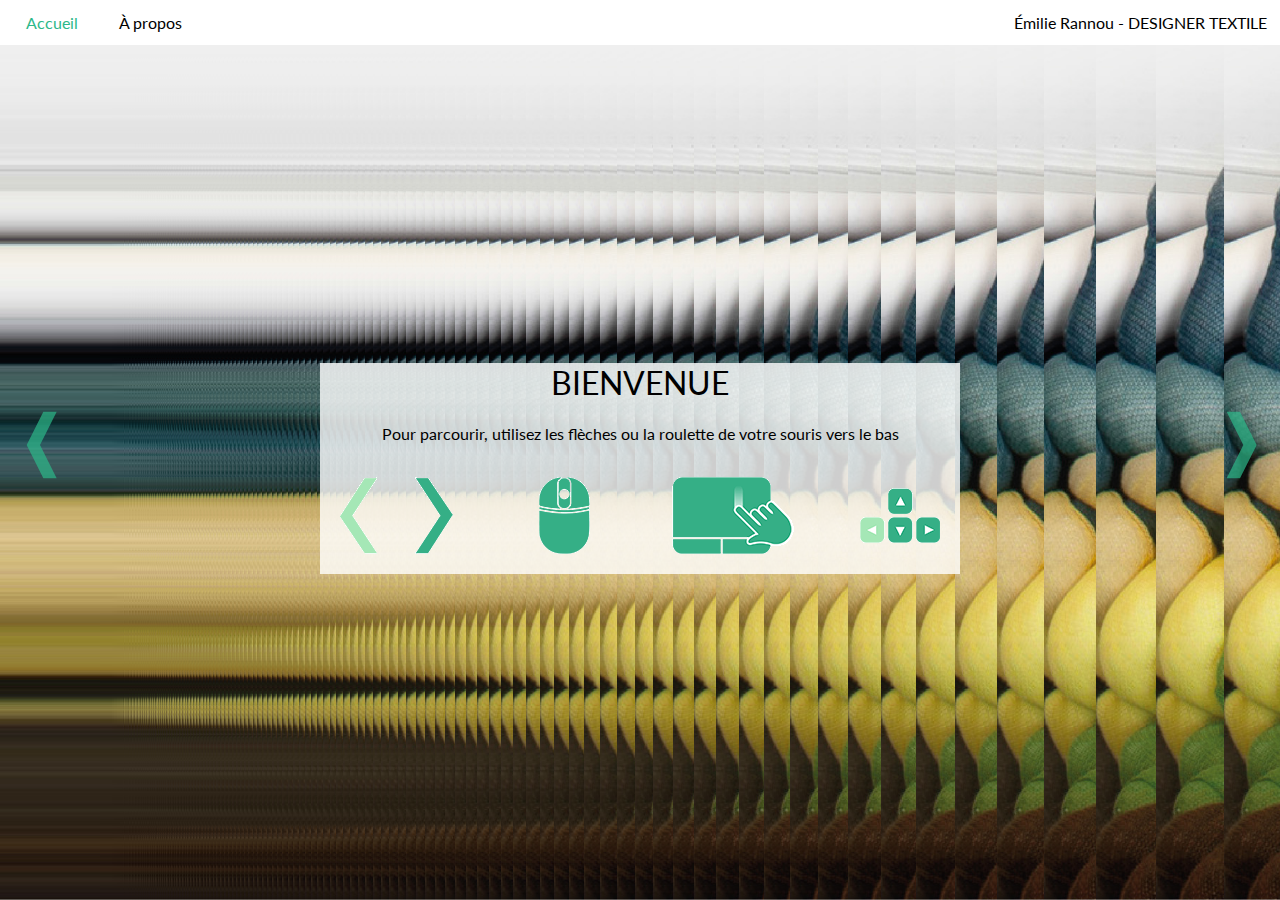
<file: index.html>
<!DOCTYPE html>
<html lang="fr" xmlns="http://www.w3.org/1999/xhtml">

<head>
    <meta http-equiv="Content-Type" content="text/html; charset=utf-8" />
    <title>Emilie Rannou, designer textile</title>
    <meta name="description"
        content="Découvrez le portfolio d'Émilie Rannou, designer textile, exploratrice de la matière, ayant un goût pour l’expérimentation constante, le travail de la couleur et la manipulation textile." />
    <meta name="keywords"
        content="emilie rannou design textile broderie motifs tissage book freelance Schiaparelli Lebuisson Ensaama Olivier de Serres lunéville infographie designer portfolio dentelle styliste ESAAT Jamain" />
    <meta name="Resource-type" content="Document" />
    <meta name="robots" content="noimageindex" />

    <meta name="viewport" content="width=device-width, initial-scale=1.0">
    <link rel="icon" href="favicon.ico" />
    <link rel="stylesheet" type="text/css" href="css/base.css" />
    <link rel="stylesheet" type="text/css" href="css/home.css" />
    <link rel="stylesheet" href="css/smallscreen.css" type="text/css" />

</head>

<body>

    <header>
        <nav>
            <ul>
                <li class="active">
                    <a href="#1">Accueil</a>
                </li>
                <li>
                    <a href="./about.html">À propos</a>
                </li>
                <li>
            </ul>
        </nav>
        <p class="name">Émilie Rannou - DESIGNER TEXTILE</p>
    </header>
    <div class="container">
        <div class="blocHorizontal welcome">

            <div id="welcome-container">
                <div class="welcome-content">
                    <h1>BIENVENUE</h1>
                    <p class="welcome-desktop">Pour parcourir, utilisez les flèches ou la roulette de votre souris vers
                        le bas</p>
                    <img class="welcome-desktop" src="img/navigation-help.gif" alt="Naviguez avec les flèches" />
                    <p class="welcome-mobile">Pour parcourir, passez en mode paysage et balayez vers la gauche</p>
                    <img class="welcome-mobile" src="img/navigation-help-mobile.gif" width="80"
                        alt="Naviguez vers la gauche" />
                </div>
            </div>
            <div id="1" class="slide jerky-init" data-image="couv2-line.jpg"></div>
            <div class="slide jerky" data-image="couv2.jpg" data-direction="increase" data-repeat="160">
            </div>
            <div id="home" class="slide"></div>

            <div id="parcourez" class="stop-gif slide text space-5">
                <h1 class="text-container">
                    <p class="caps">PARCOUREZ</p>
                    <p>les différentes facettes de mon travail</p>
                </h1>
            </div>

            <a href="./1-broder.html" id="broder" class="slide menu-slide space-2">
                <div>
                    <p>Brodé tel un</p>
                    <p class="caps">BIJOU</p>
                </div>
            </a>
            <a href="./2-construire.html" id="construire" class="slide menu-slide space-1">
                <div>
                    <p class="caps">CONSTRUIRE</p>
                    <p>du fil à la matière</p>
                </div>
            </a>
            <a href="./3-animer.html" id="animer" class="slide menu-slide space-1">
                <div>
                    <p class="caps">ANIMER</p>
                    <p>la surface</p>
                </div>
            </a>
            <a href="./4-composer.html" id="composer" class="slide menu-slide space-1">
                <div>
                    <p class="caps">COMPOSER</p>
                    <p>les couleurs et les motifs</p>
                </div>
            </a>
        </div>
    </div>

    <div id="chevron-left" class="chevron">
        <img src="img/chevron-left.svg" alt="Aller vers la gauche">
    </div>
    <div id="chevron-right" class="chevron">
        <img src="img/chevron-right.svg" alt="Aller vers la droite">
    </div>
    <script src="script.js"></script>
</body>

</html>
</file>
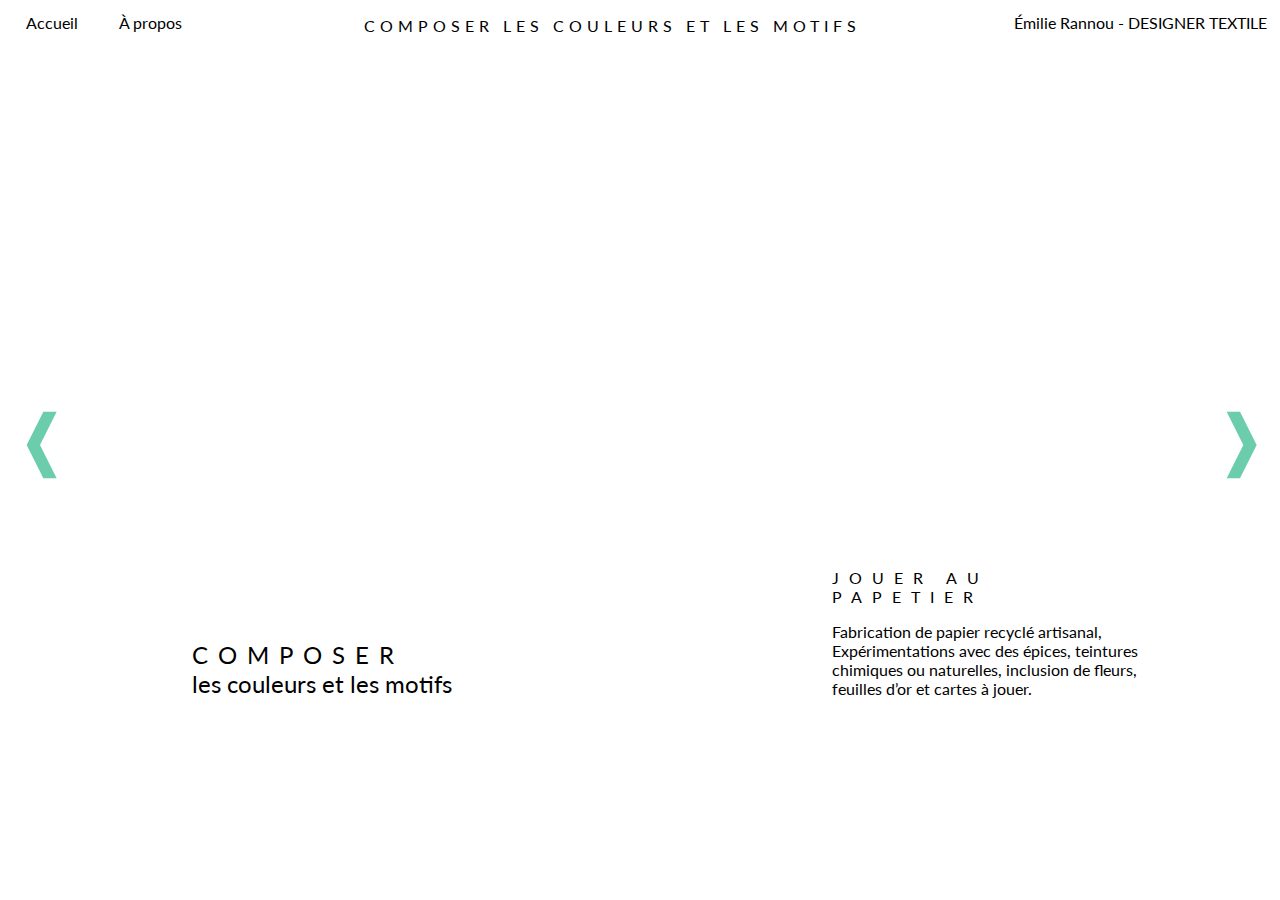
<file: 4-composer.html>
<!DOCTYPE html>
<html lang="fr" xmlns="http://www.w3.org/1999/xhtml">

<head>
    <meta http-equiv="Content-Type" content="text/html; charset=utf-8" />
    <title>Emilie Rannou, designer textile</title>
    <meta name="description" content="Découvrez le portfolio d'Émilie Rannou, infographe et papietière artisanale" />
    <meta name="keywords"
        content="emilie rannou design textile broderie motifs tissage Schiaparelli Lebuisson Ensaama Olivier de Serres lunéville infographie designer portfolio dentelle styliste ESAAT Jamain" />
    <meta name="Resource-type" content="Document" />
    <meta name="robots" content="noimageindex" />

    <meta name="viewport" content="width=device-width, initial-scale=1.0">
    <link rel="icon" href="favicon.ico" />
    <link rel="stylesheet" type="text/css" href="css/base.css" />
    <link rel="stylesheet" href="css/smallscreen.css" type="text/css" />

</head>

<body>
    <header>
        <nav>
            <ul>
                <li>
                    <a href="./index.html#home">Accueil</a>
                </li>
                <li>
                    <a href="./about.html">À propos</a>
                </li>
                <li>
            </ul>
        </nav>
        <p class="title-caps">COMPOSER LES COULEURS ET LES MOTIFS</p>
        <p class="name">Émilie Rannou - DESIGNER TEXTILE</p>
    </header>
    <div class="container">
        <div class="blocHorizontal">
            <div class="slide text space-3">
                <h1 class="text-container">
                    <p class="caps">COMPOSER</p>
                    <p>les couleurs et les motifs</p>
                </h1>
            </div>

            <div class="slide text space-5">
                <div class="text-container">
                    <h2 class="caps">JOUER AU PAPETIER</h2>
                    <p>Fabrication de papier recyclé artisanal,
                        Expérimentations avec des épices,
                        teintures chimiques ou naturelles,
                        inclusion de fleurs, feuilles d’or et
                        cartes à jouer.</p>
                </div>
            </div>
            <div class="stop-gif slide img space-5"><img alt="Jouer au papetier"
                    src="img/page-4-composer/01_emilie_rannou_composer.jpg" />
            </div>
            <div class="slide img space-1"><img alt="Jouer au papetier"
                    src="img/page-4-composer/02_emilie_rannou_composer.jpg" /></div>
            <div class="slide img space-1"><img alt="Jouer au papetier"
                    src="img/page-4-composer/03_emilie_rannou_composer.jpg" /></div>
            <div class="slide img space-1"><img alt="Jouer au papetier"
                    src="img/page-4-composer/04_emilie_rannou_composer.jpg" /></div>
            <div class="slide img space-1"><img alt="Jouer au papetier"
                    src="img/page-4-composer/05_emilie_rannou_composer.jpg" /></div>
            <div class="slide img space-1"><img alt="Jouer au papetier"
                    src="img/page-4-composer/06_emilie_rannou_composer.jpg" /></div>

            <div class="slide text space-10">
                <div class="text-container">
                    <h2 class="caps">DESSOUS DESSUS</h2>
                    <p>Recherches de motifs avec une forme
                        de slip comme module, caché dans des
                        imprimés communs : le vichy, le tartan,
                        le camouflage</p>
                </div>
            </div>
            <div class="slide img space-2 size-4"><img alt="Dessous dessus"
                    src="img/page-4-composer/07_emilie_rannou_composer.jpg" />
            </div>
            <div class="slide img space-2 size-3"><img alt="Dessous dessus"
                    src="img/page-4-composer/08_emilie_rannou_composer.jpg" />
            </div>
            <div class="slide img space-2 size-2"><img alt="Dessous dessus"
                    src="img/page-4-composer/09_emilie_rannou_composer.jpg" />
            </div>
            <div class="slide img space-2"><img alt="Dessous dessus"
                    src="img/page-4-composer/10_emilie_rannou_composer.jpg" />
            </div>

            <div class="slide text space-10">
                <div class="text-container">
                    <h2 class="caps">LIGNES VARIÉES</h2>
                    <p>Ensemble de recherches graphiques,
                        sous forme de dessins à la main ou
                        numérique, destinés à l’impression en
                        sérigraphie ou motifs jacquard</p>
                </div>
            </div>

            <div class="slide img space-2 size-4"><img alt="Lignes variées"
                    src="img/page-4-composer/11_emilie_rannou_composer.jpg" />
            </div>
            <div class="slide img space-2 size-3"><img alt="Lignes variées"
                    src="img/page-4-composer/12_emilie_rannou_composer.jpg" />
            </div>
            <div class="slide img space-2 size-2"><img alt="Lignes variées"
                    src="img/page-4-composer/13_emilie_rannou_composer.jpg" />
            </div>
            <div class="slide img space-2 size-1"><img alt="Lignes variées"
                    src="img/page-4-composer/14_emilie_rannou_composer.jpg" />
            </div>
            <div class="slide img space-2 size-1"><img alt="Lignes variées"
                    src="img/page-4-composer/15_emilie_rannou_composer.jpg" />
            </div>
            <div class="slide img space-2 size-2"><img alt="Lignes variées"
                    src="img/page-4-composer/16_emilie_rannou_composer.jpg" />
            </div>
            <div class="slide img space-2 size-3"><img alt="Lignes variées"
                    src="img/page-4-composer/17_emilie_rannou_composer.jpg" />
            </div>

            <div class="slide text space-10">
                <div class="text-container">
                    <h2 class="caps">GLITCH</h2>
                    <p>Expérimentations colorées sur le
                        glissement, afin de traduire en
                        peinture les effets des accidents d'images
                        numériques.</p>
                </div>
            </div>
            <div class="slide img space-2"><img alt="Glitch" src="img/page-4-composer/18_emilie_rannou_composer.jpg" />
            </div>
            <div class="slide img space-2"><img alt="Glitch" src="img/page-4-composer/19_emilie_rannou_composer.jpg" />
            </div>
            <div class="slide img space-2"><img alt="Glitch" src="img/page-4-composer/20_emilie_rannou_composer.jpg" />
            </div>

            <div class="slide jerky" data-image="page-4-composer/20_emilie_rannou_composer.jpg"
                data-direction="decrease" data-repeat="10" data-size="small">
            </div>
            <a href="./index.html#parcourez" class="slide menu-slide next space-1">
                <div>
                    <p class="caps">RETOUR À L'ACCUEIL</p>
                </div>
            </a>
        </div>
    </div>
    <div id="chevron-left" class="chevron">
        <img src="img/chevron-left.svg" alt="Aller vers la gauche">
    </div>
    <div id="chevron-right" class="chevron">
        <img src="img/chevron-right.svg" alt="Aller vers la droite">
    </div>
    <script src="script.js"></script>
</body>

</html>
</file>
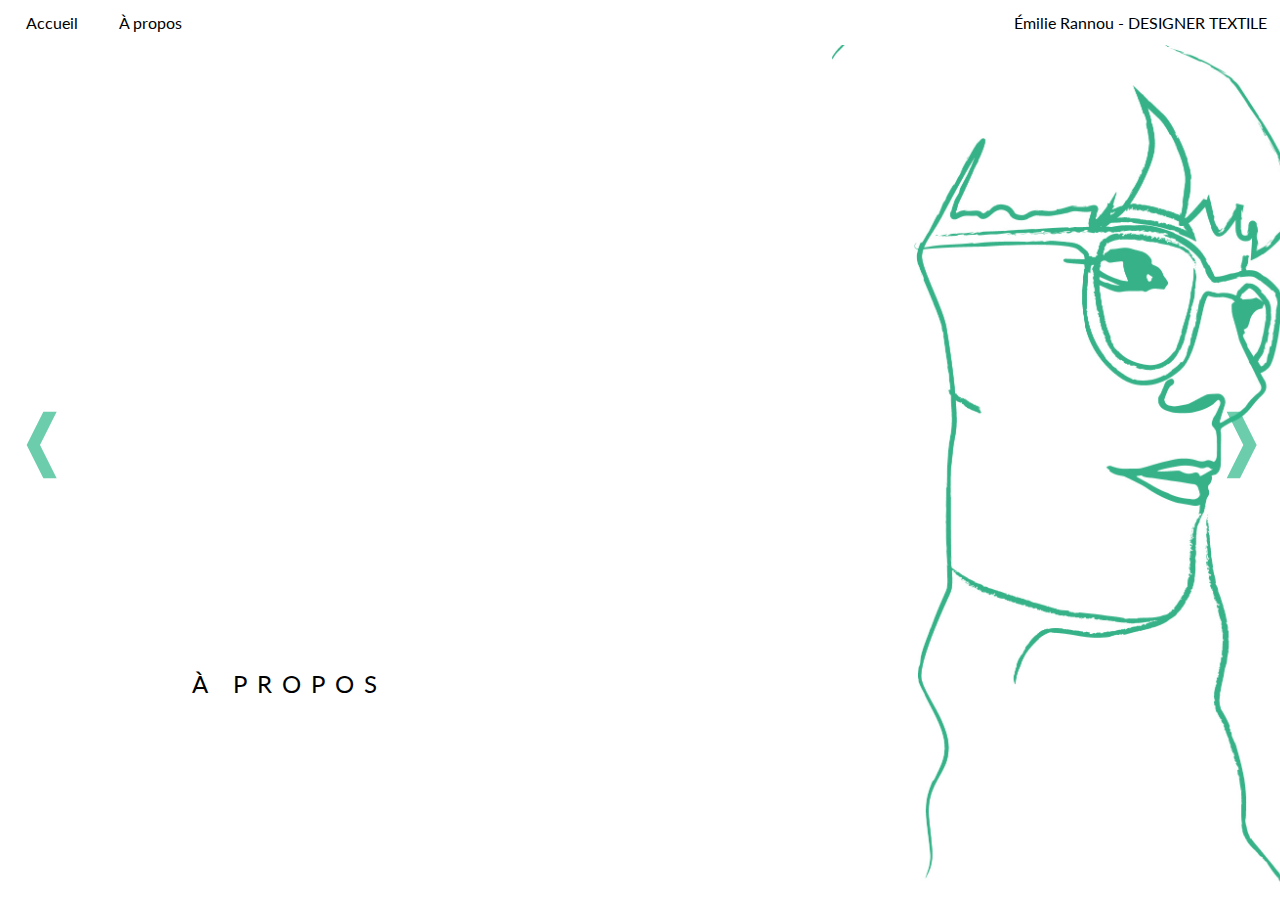
<file: about.html>
<!DOCTYPE html>
<html lang="fr" xmlns="http://www.w3.org/1999/xhtml">

<head>
    <meta http-equiv="Content-Type" content="text/html; charset=utf-8" />
    <title>Emilie Rannou, designer textile</title>
    <meta name="description" content="Découvrez le portfolio d'Émilie Rannou" />
    <meta name="keywords"
        content="emilie rannou design textile broderie motifs tissage Schiaparelli Lebuisson Ensaama Olivier de Serres lunéville infographie designer portfolio dentelle styliste ESAAT Jamain" />
    <meta name="Resource-type" content="Document" />
    <meta name="robots" content="noimageindex" />

    <meta name="viewport" content="width=device-width, initial-scale=1.0">
    <link rel="icon" href="favicon.ico" />
    <link rel="stylesheet" type="text/css" href="css/base.css" />
    <link rel="stylesheet" type="text/css" href="css/about.css" />
    <link rel="stylesheet" href="css/smallscreen.css" type="text/css" />

</head>

<body>
    <header>
        <nav>
            <ul>
                <li>
                    <a href="./index.html#home">Accueil</a>
                </li>
                <li>
                    <a href="./about.html">À propos</a>
                </li>
                <li>
            </ul>
        </nav>
        <p class="name">Émilie Rannou - DESIGNER TEXTILE</p>
    </header>
    <div class="container">
        <div class="blocHorizontal">
            <div class="slide text space-3">
                <h1 class="text-container">
                    <p class="caps">À PROPOS</p>
                </h1>
            </div>
            <div class="stop-gif slide img space-5 framed"><img alt="Emilie Rannou"
                    src="img/portrait_emilie_rannou.jpg" /></div>

            <div class="slide text text-large space-2">
                <div class="text-container">
                    <p>Je suis une designer textile, une
                        exploratrice de la matière, en recherche
                        constante. Mon parcours d’études m’a
                        d’abord emmenée vers un Diplôme des
                        Métiers d’Art spécialité broderie à l’école
                        Gilles Jamain de Rochefort. À présent, la
                        broderie est un savoir faire au centre de
                        mes pratiques textiles.</p>
                    <p>J’ai ensuite élargi mon champs de
                        compétence en BTS Design textile à
                        l’ENSAAMA Olivier de Serres à Paris.</p>
                    <p>Je me suis découvert un goût pour
                        l’expérimentation, le travail de la couleur et
                        la manipulation textile.</p>
                </div>
            </div>
            <div class="slide text text-large space-2">
                <div class="text-container">
                    <p>Enfin, un Diplôme Supérieur d’Arts
                        Appliqués option Design Textile
                        (niveau Master 1) vient renforcer ma
                        formation, mettant mes compétences
                        et connaissances à l’épreuve de
                        l’exercice d’un mémoire et d’un projet
                        de recherche singulier. Cette approche
                        plus artistique et conceptuelle m’a
                        permis d’identifier et de consolider les
                        questionnements qui animent l’ensemble de
                        mes travaux aussi bien en tant que
                        réalisatrice que conceptrice textile.</p>
                </div>
            </div>
            <div class="slide text space-5 contact-container">
                <div class="text-container">
                    <strong class="contact">Contact : contact@emilierannou.fr</strong>
                    <div class="links">
                        <a href="CV_Emilie_Rannou_designer_textile_2020.pdf" target="_blank">
                            <div class="tile">
                                <p class="small">Découvrez mon</p>
                                <strong>CV</strong>
                            </div>
                        </a>
                        <a href="CV_Emilie_Rannou_2020_english.pdf" target="_blank">
                            <div class="tile">
                                <strong>CV</strong>
                                <p class="small">(english version)</p>
                            </div>
                        </a>
                        <a href="https://www.instagram.com/emilie.rannou/" target="_blank">
                            <div>
                                <img alt="Lien instagram Compte Designer textile" src="img/instagram.png" />
                                <p class="small">Compte Designer textile</p>
                            </div>
                        </a>
                        <a href="https://www.instagram.com/la.parcelle.confetti/" target="_blank">
                            <div>
                                <img alt="Lien instagram Compte Artisan papetier" src="img/instagram.png" />
                                <p class="small">Compte Artisan papetier</p>
                            </div>
                        </a>
                        <a href="http://linkedin.com/in/emilie-rannou-19b86a112/" target="_blank">
                            <div>
                                <img alt="Lien LinkedIn" src="img/linkedin.png" />
                            </div>
                        </a>
                    </div>
                </div>
            </div>

            <div class="slide text space-5">
                <div class="text-container">
                    <p>
                        Toutes les images sont la propriété de l’auteure
                        et ne peuvent être partagées sans l’accord et
                        la mention de cette dernière.
                    </p>
                    <p>
                        Emilie Rannou - 2021
                    </p>
                </div>
            </div>
            <a href="./index.html#home" class="slide menu-slide next space-3">
                <div>
                    <p class="caps">RETOUR À L'ACCUEIL</p>
                </div>
            </a>
        </div>
    </div>
    <div id="chevron-left" class="chevron">
        <img src="img/chevron-left.svg" alt="Aller vers la gauche">
    </div>
    <div id="chevron-right" class="chevron">
        <img src="img/chevron-right.svg" alt="Aller vers la droite">
    </div>
    <script src="script.js"></script>
</body>

</html>
</file>
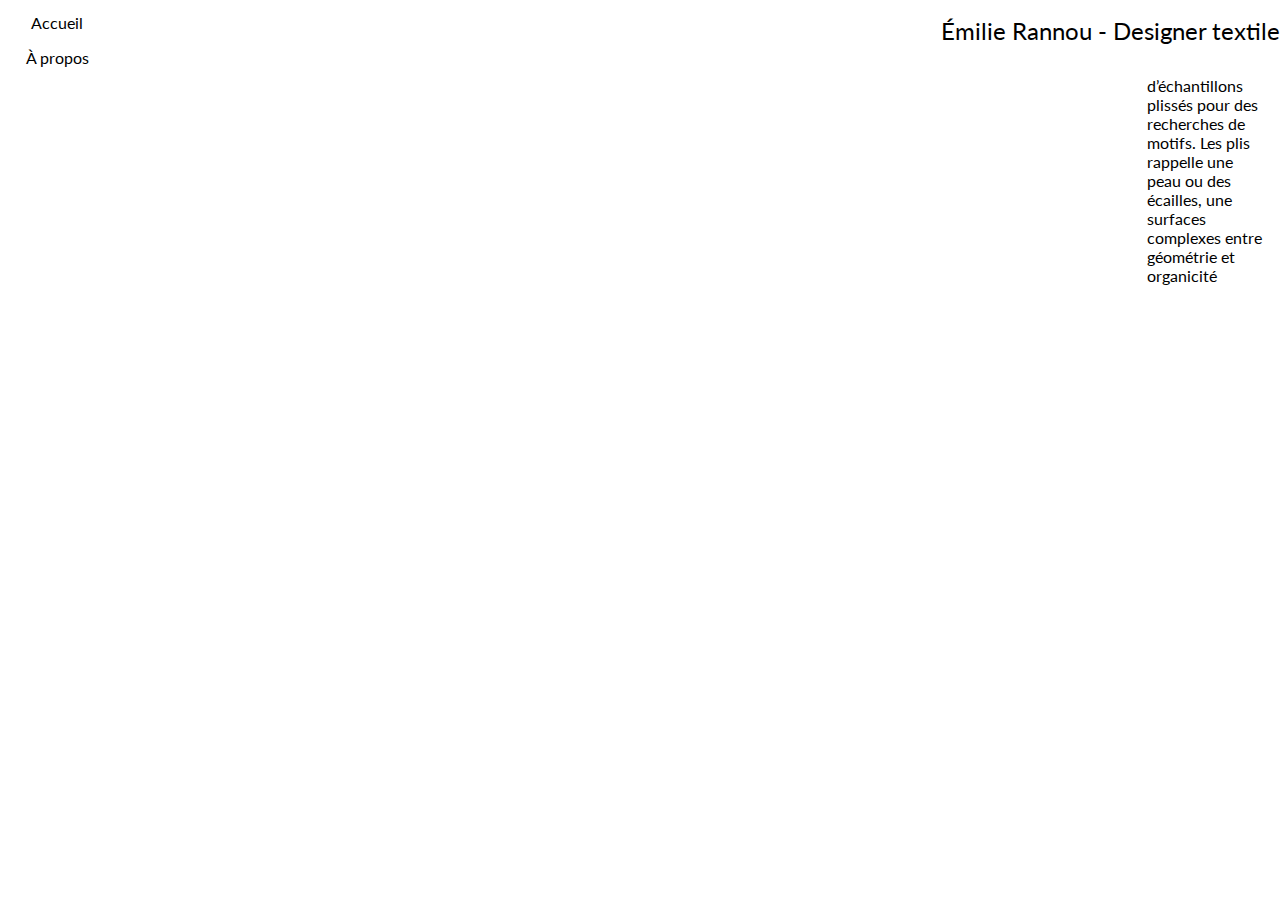
<file: animer.html>
<!DOCTYPE html>
<html xmlns="http://www.w3.org/1999/xhtml">

<head>
    <meta http-equiv="Content-Type" content="text/html; charset=utf-8" />
    <title>Emilie Rannou</title>
    <meta name="description" content="portfolio emilie rannou textile" />
    <meta name="keywords"
        content="emilie rannou design textile broderie motifs tissage Schiaparelli Lebuisson Ensaama Olivier de Serres lunéville infographie designer portfolio dentelle styliste ESAAT Jamain" />
    <meta name="Resource-type" content="Document" />

    <meta name="viewport" content="width=device-width, initial-scale=1.0">
    <link rel="icon" href="favicon.ico" />
    <link rel="stylesheet" type="text/css" href="css/base.css" />

    <script src="script.js"></script>
</head>

<body>
    <header>
        <nav>
            <ul>
                <li>
                    <a href="./index.html#2">Accueil</a>
                </li>
                <li>
                    <a href="./about.html">À propos</a>
                </li>
                <li>
            </ul>
        </nav>
        <h1>Émilie Rannou - Designer textile</h1>
    </header>
    <div class="container">

        <div class="blocHorizontal">
            <!-- <div class="slide text title space-3">
                <p class="caps">ANIMER</p>
                <p>la surface</p>
            </div>
            <div class="slide img space-5"><img src="img/page 3 animer/emilie rannou animer 1.jpg" /></div>
            <div class="slide img space-2"><img src="img/page 3 animer/emilie rannou animer 2.jpg" /></div>

            <div class="slide img small low space-10"><img src="img/page 3 animer/emilie rannou animer 3.jpg" /></div>
            <div class="slide img small low space-1"><img src="img/page 3 animer/emilie rannou animer 4.jpg" /></div>
            <div class="slide img small low space-2"><img src="img/page 3 animer/emilie rannou animer 5.jpg" /></div>
            <div class="slide img low space-3">
                <div class="video">
                    <video controls>
                        <source src="video/Video_Prod3_Emilie_10-06-2020.mp4" type="video/mp4">
                        Your browser does not support the video tag.
                    </video>
                </div>
            </div>
        -->
            <div class="slide text space-3">
                <p class="caps">REFLETS ET PROFONDEURS</p>
                <p>Échantillons de plissés et smocks</p>
            </div>

            <div class="slide text high space-10">
                <div class="high-container">
                    <p class="caps">DU PLI AU PLAT</p>
                    <p>Réinterprétation d’échantillons plissés
                        pour des recherches de motifs. Les plis
                        rappelle une peau ou des écailles, une
                        surfaces complexes entre géométrie et
                        organicité</p>
                </div>
            </div>
            <div class="slide img small high space-5"><img src="img/page 3 animer/emilie rannou animer 6.jpg" />
            </div>



            <!-- <div class="slide jerky" data-image="page 2 construire/emilie rannou construire 22.jpg"
                data-direction="decrease" data-repeat="10" data-size="small">
            </div>
            <div class="slide next space-1">
                <a href="./animer.html">
                    <p class="caps">CHAPITRE SUIVANT</p>
                </a>
            </div> -->
        </div>
    </div>
</body>

</html>
</file>
<file: css/base.css>
@font-face {
  font-family: lato-regular;
  src: url(../fonts/Lato-Regular.ttf);
}
@font-face {
  font-family: lato-thin;
  src: url(../fonts/Lato-Thin.ttf);
}
img {
  pointer-events: none;
}

/****************************** CHEVRON ************************************/
.chevron {
  position: fixed;
  z-index: 2;
  opacity: 0.7;
  transition: opacity 1.5s;
  top: 45vh;
  width: 5rem;
}

.chevron:hover {
  opacity: 1;
  transition: opacity 1.5s;
  cursor: pointer;
}
#chevron-right {
  right: 0;
}
#chevron-left {
  left: 0;
}

.mobile .chevron {
  display: none;
}

/****************************** SLIDER ************************************/
body {
  font-size: 1rem;

  margin: 0;
  padding: 0;
  font-family: lato-regular;
  width: 100vw;
  height: 100vh;
  overflow: hidden;
}
.blocHorizontal {
  display: flex;
  flex-direction: row;
  width: auto;
  transform: rotate(90deg) translateY(-100vh);
  transform-origin: top left;
}
.container {
  z-index: 1;
  width: 100vh;
  height: 100vw;
  transform: rotate(-90deg) translateX(-100vh);
  transform-origin: top left;
  overflow-x: hidden;

  /* pour ie et mozilla */
  -ms-overlow-style: none;
  scrollbar-width: none;
}

::-webkit-scrollbar {
  display: none;
}

.slide {
  width: 70vw;
  height: 100vh;
  display: flex;
  margin-top: 0;
}

.jerky {
  flex-direction: row;
  width: auto;
}

/****************************** HEADER ************************************/
header {
  z-index: 2;
  position: absolute;
  top: 0;
  left: 0;
  background: white;
  text-align: center;
  width: 100vw;
  display: flex;
  flex-direction: row;
  justify-content: space-between;
  /*  height: 5vh; */
}

header .name {
  padding: 0.8rem;
  margin: 0;
}
nav {
  flex: initial;
}

nav ul {
  display: flex;
  flex-direction: column;
  margin: 0.3rem;
  padding: 0;
}

nav li,
.a {
  vertical-align: middle;
  display: inline-block;
  margin: 0 0.5rem;
  color: #000;
  background: #fff;
  background: rgba(255, 255, 255, 0.5);
}

a {
  text-decoration: none;
  color: #000;
}

nav li a,
nav li.active a,
.bouton a {
  padding: 0.5rem 0.8rem;
  display: block;
}

nav li.active a,
a:not(.slide):not(.inner-slide):hover {
  color: rgba(45, 184, 137, 1);
}

/****************************** SPACING RULES ************************************/

.space-1 {
  margin-left: 5vw;
}
.space-2 {
  margin-left: 10vw;
}
.space-3 {
  margin-left: 15vw;
}
.space-5 {
  margin-left: 25vw;
}
.space-10 {
  margin-left: 50vw;
}

/****************************** IMG SIZE RULES ************************************/
/* size-1 = full height (default), size-4 = small */
.slide.img {
  width: auto;
}
.slide.img img {
  width: auto;
  margin: auto;
  height: 100vh;
}

.slide.img.size-2 img {
  height: 70vh;
}
.slide.img.size-3 img {
  height: 55vh;
}
.slide.img.size-bastard img,
.slide.size-bastard .video {
  align-self: flex-end;
  height: 48vh;
  margin-bottom: 22.5vh;
}
.slide.img.size-4 img {
  height: 40vh;
}

/************** SLIDE VARIANTS (text) ********************/
.slide.text .text-container {
  align-self: flex-end;
  height: auto;
  margin-bottom: 22.5vh;
  flex-direction: column;
  min-width: 25vw;
}
h1 {
  font-size: 1.5rem;
  font-weight: normal;
}
h2 {
  font-size: 1rem;
  font-weight: normal;
}
.slide.text p {
  margin: 0;
}

/************** SLIDE VARIANTS (misc) ********************/
.video {
  margin: auto;
  transform-origin: top right;
  transform: rotate(-90deg) translateX(-100vh);
}
.video.big {
  margin-bottom: 0;
}
.video video {
  height: 40vh;
  transform-origin: top right;
  transform: rotate(90deg) translateY(-100vh);
}
.video.big video {
  height: 95vh;
}
.slide .caps {
  margin: 1rem 0;
  letter-spacing: 10px;
}
.title-caps {
  letter-spacing: 5px;
}

/************** SLIDE VARIANTS (link) ********************/
.slide.menu-slide {
  position: relative;
  z-index: 1;
  width: 100vw;
  height: 95vh;
  display: flex;
  flex-direction: column;
  align-items: center;
  justify-content: center;
  font-size: 1.25rem;
  margin-top: 5vh;
  padding: 0 1rem;
}

.menu-slide::before {
  content: "";
  position: absolute;
  top: 0;
  left: 0;
  width: 100%;
  height: 100%;
  opacity: 0.5;
  transition: opacity 0.5s;
  z-index: -1;
}

.menu-slide div {
  text-align: center;
  padding: 0;
  margin-bottom: 8rem;
  margin-top: auto;
  height: auto;
  flex-direction: column;
  min-width: 30vh;
}

.menu-slide:hover::before {
  opacity: 0.8;
  transition: opacity 0.5s;
}

/********** SLIDE NEXT *****************/
.menu-slide.next div {
  text-align: left;
  min-width: min-content;
}
.menu-slide.next {
  background-color: rgba(45, 184, 137, 1);
  transition: background-color 0.5s;
  width: min-content;
}
.menu-slide.next:hover {
  background-color: rgba(45, 184, 137, 0.5);
  transition: background-color 0.5s;
}
</file>
<file: css/home.css>
#home {
  background: url(../img/couv2.jpg);
  background-size: cover;
  min-width: 70vw;
}

#parcourez {
  padding-left: 25vw;
  margin-left: 0;
}

#composer::after {
  content: "";
  position: absolute;
  top: 0;
  right: -10vw;
  width: 10vw;
  height: 100%;
}

/****************************** MENU ************************************/

#broder::before {
  background: url(../img/emilie_rannou_accueil_1.jpg);
  background-size: cover;
  background-position-x: center;
}
#construire::before {
  background: url(../img/emilie_rannou_accueil_2.jpg);
  background-size: cover;
  background-position-x: center;
}
#animer::before {
  background: url(../img/emilie_rannou_accueil_3.jpg);
  background-size: cover;
  background-position-x: center;
}
#composer::before {
  background: url(../img/emilie_rannou_accueil_4.jpg);
  background-size: cover;
  background-position-x: center;
}

.slide.menu-slide div {
  background-color: rgba(255, 255, 255, 0.8);
}

/****************************** WELCOME ************************************/

.welcome {
  position: relative;
}

#welcome-container {
  position: absolute;
  top: 38vh;
  width: 100vw;
  text-align: center;
  opacity: 1;
}
.welcome-content {
  width: 50%;
  margin: auto;
  background-color: rgba(255, 255, 255, 0.8);
}
.welcome-content h1 {
  font-size: 2rem;
}

#welcome-container.hide {
  opacity: 0;
  transition: opacity 3s;
}
</file>
<file: css/smallscreen.css>
.mobile .blocHorizontal {
  transform: none;
}
.mobile .container {
  z-index: 1;
  height: auto;
  width: auto;
  overflow-x: scroll;
  overflow-y: hidden;
  transform: none;
}

::-webkit-scrollbar {
  display: none;
}

.mobile .slide {
  height: 100vh;
  display: flex;
  margin-top: 0;
}

.mobile .slide.text:not(.contact-container) {
  width: auto;
  max-width: 70vw;
  min-width: auto;
}
.mobile .slide.text.text-large,
.mobile .slide.contact-container {
  max-width: 70vw;
  min-width: 70vw;
  text-align: left;
}

.mobile .jerky {
  flex-direction: row;
  width: auto;
}

.mobile h1 {
  font-size: 1.2rem;
  font-weight: normal;
}

.mobile .menu-slide {
  font-size: 1.05rem;
}

.mobile,
.mobile h2 {
  font-size: 0.7rem;
}

@media only screen and (min-width: 400px) {
  nav ul {
    flex-direction: row;
  }

  .slide.contact-container {
    min-width: max-content;
    text-align: left;
  }

  .mobile .slide.text.text-large {
    max-width: 40vw;
    min-width: 40vw;
    text-align: left;
  }

  .mobile #welcome-container {
    top: 18vh;
  }
  .mobile img.welcome-mobile {
    width: 50%;
  }
}
</file>
<file: css/about.css>
.slide.contact-container {
    min-width: min-content;
    text-align: center;
}
.contact {
	margin-bottom: 3rem;
}
p.small {
	font-size: .7rem;
}
.links {
	flex-direction: column;
}
.links div {
	display: inline-block;
	border-radius: 1rem;
	text-align: center;
	vertical-align: top;
	margin: .3rem
}
.links p {
	max-width: 4rem;
	padding: .1rem 0;
}
.links img {
	width: 4rem;
	border-radius: 1rem;
}
.links .tile {
	padding: .3rem;
	box-sizing: border-box;
	width: 4rem;
	height: 4rem;
	background-color: rgba(45,184,137, 1);
	transition: background-color .5s;
}
.links a:hover>.tile {
	background-color: rgba(45,184,137, .5);
	transition: background-color .5s;
	color: black;
}
</file>
